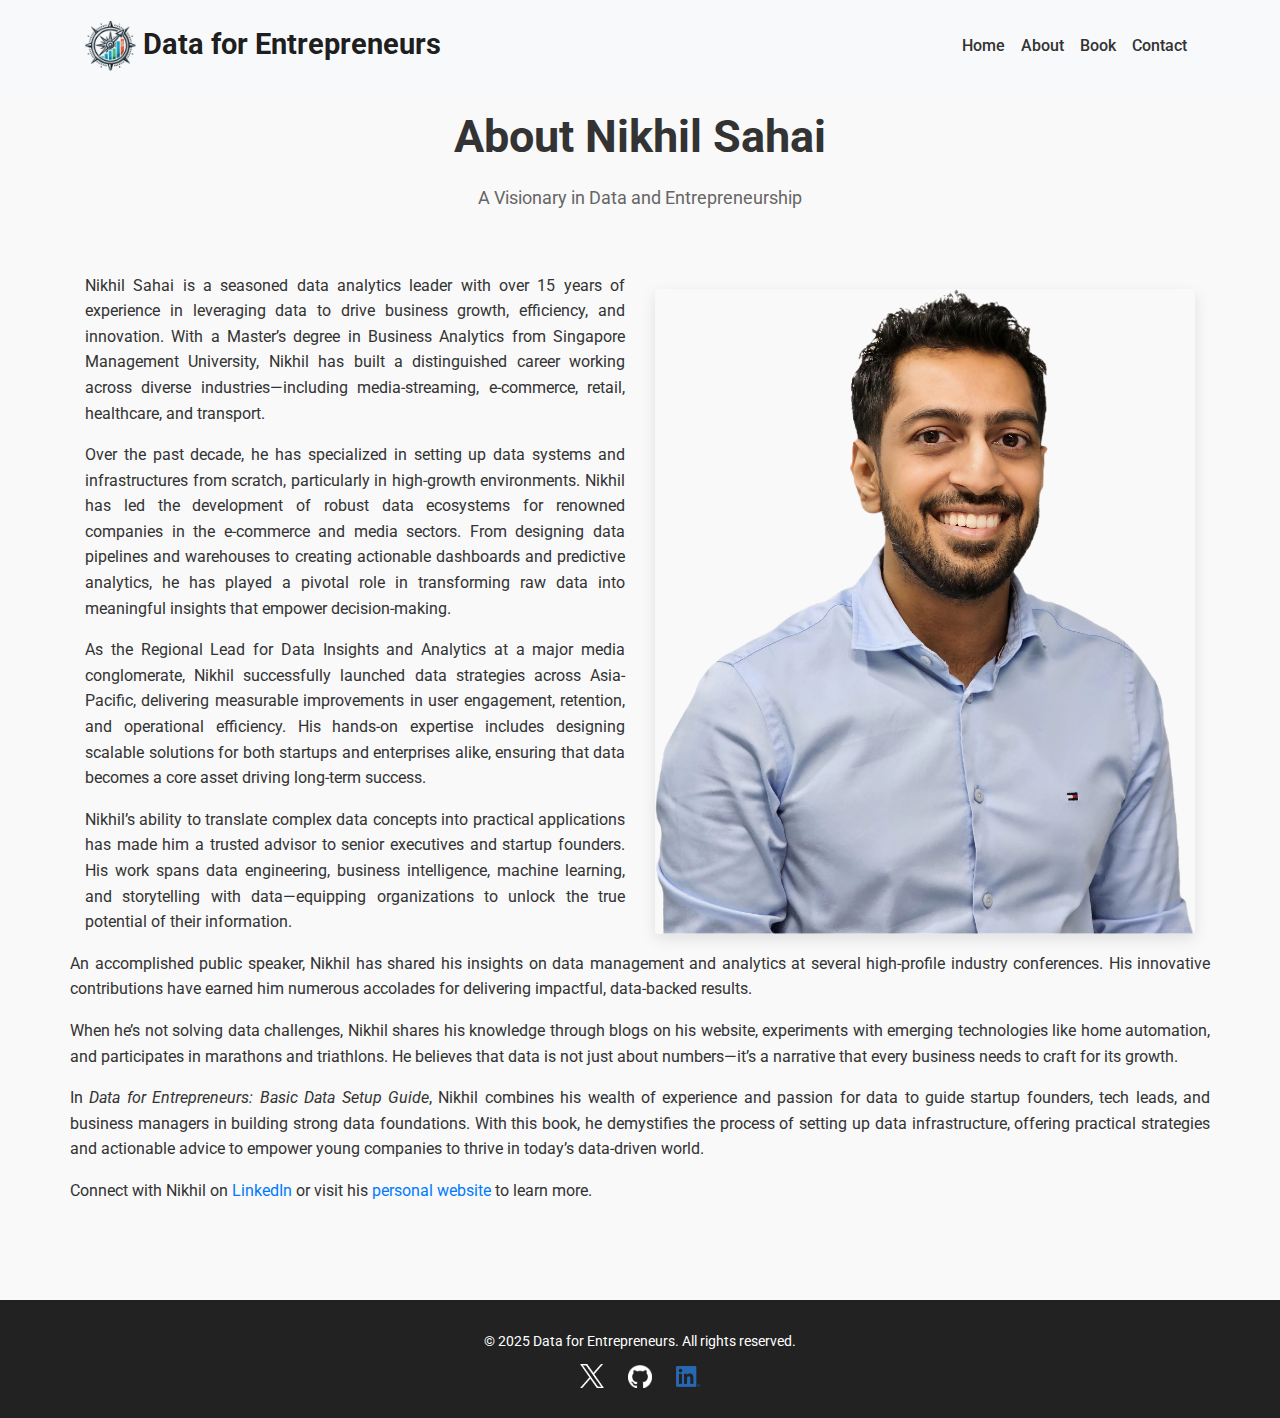
<file: about.html>
<!DOCTYPE html>
<html lang="en">
<head>
  <meta charset="UTF-8">
  <meta name="viewport" content="width=device-width, initial-scale=1.0">
  <title>About - Data for Entrepreneurs</title>
  <!-- Google Fonts -->
  <link href="https://fonts.googleapis.com/css?family=Roboto:400,500,700&display=swap" rel="stylesheet">
  <!-- Bootstrap CSS -->
  <link rel="stylesheet" href="https://stackpath.bootstrapcdn.com/bootstrap/4.5.2/css/bootstrap.min.css">
  <!-- Custom CSS -->
  <link rel="stylesheet" href="assets/css/style.css">
  <!-- Favicon -->
  <link rel="icon" type="image/png" sizes="16x16" href="assets/images/icon/favicon.png">
  <link rel="icon" type="image/png" sizes="32x32" href="assets/images/icon/web-app-manifest-192x192.png">
  <link rel="icon" type="image/png" sizes="48x48" href="assets/images/icon/web-app-manifest-512x512.png">
</head>
<body>
  <!-- Navigation -->
  <nav id="navbar" class="navbar navbar-expand-lg navbar-light bg-light">
    <div class="container">
      <a class="navbar-brand" href="index.html"><img src="assets/images/d4e_logo.png" alt="Data for Entrepreneurs Logo" style="height: 50px;">
      Data for Entrepreneurs</a>
      <button class="navbar-toggler" type="button" data-toggle="collapse" data-target="#navbarNav"
              aria-controls="navbarNav" aria-expanded="false" aria-label="Toggle navigation">
              <span class="navbar-toggler-icon"></span>
      </button>
      <div class="collapse navbar-collapse justify-content-end" id="navbarNav">
        <ul class="navbar-nav">
          <li class="nav-item"><a class="nav-link" href="index.html">Home</a></li>
          <li class="nav-item active"><a class="nav-link" href="#">About</a></li>
          <li class="nav-item"><a class="nav-link" href="book.html">Book</a></li>
          <li class="nav-item"><a class="nav-link" href="contact.html">Contact</a></li>
        </ul>
      </div>
    </div>
  </nav>
  
  <!-- About Content -->
  <section class="about-section">
    <div class="container">
      <div class="section-header">
        <h2>About Nikhil Sahai</h2>
        <p>A Visionary in Data and Entrepreneurship</p>
      </div>
      <div class="row align-items-center">
        <div class="col-md-6">
          <p style="text-align: justify;">
            Nikhil Sahai is a seasoned data analytics leader with over 15 years of experience in leveraging data to drive business growth, efficiency, and innovation. With a Master’s degree in Business Analytics from Singapore Management University, Nikhil has built a distinguished career working across diverse industries—including media-streaming, e-commerce, retail, healthcare, and transport.
          </p>
          <p style="text-align: justify;">
            Over the past decade, he has specialized in setting up data systems and infrastructures from scratch, particularly in high-growth environments. Nikhil has led the development of robust data ecosystems for renowned companies in the e-commerce and media sectors. From designing data pipelines and warehouses to creating actionable dashboards and predictive analytics, he has played a pivotal role in transforming raw data into meaningful insights that empower decision-making.
          </p>
          <p style="text-align: justify;">
            As the Regional Lead for Data Insights and Analytics at a major media conglomerate, Nikhil successfully launched data strategies across Asia-Pacific, delivering measurable improvements in user engagement, retention, and operational efficiency. His hands-on expertise includes designing scalable solutions for both startups and enterprises alike, ensuring that data becomes a core asset driving long-term success.
          </p>
          <p style="text-align: justify;">
            Nikhil’s ability to translate complex data concepts into practical applications has made him a trusted advisor to senior executives and startup founders. His work spans data engineering, business intelligence, machine learning, and storytelling with data—equipping organizations to unlock the true potential of their information.
          </p>
        </div>
        
        <div class="col-md-6">
          <img src="assets/images/nik.png" alt="Nikhil Sahai" class="img-fluid rounded">
        </div>
        
        <p style="text-align: justify;">
          An accomplished public speaker, Nikhil has shared his insights on data management and analytics at several high-profile industry conferences. His innovative contributions have earned him numerous accolades for delivering impactful, data-backed results.
        </p>
        <p style="text-align: justify;">
          When he’s not solving data challenges, Nikhil shares his knowledge through blogs on his website, experiments with emerging technologies like home automation, and participates in marathons and triathlons. He believes that data is not just about numbers—it’s a narrative that every business needs to craft for its growth.
        </p>
        <p style="text-align: justify;">
          In <em>Data for Entrepreneurs: Basic Data Setup Guide</em>, Nikhil combines his wealth of experience and passion for data to guide startup founders, tech leads, and business managers in building strong data foundations. With this book, he demystifies the process of setting up data infrastructure, offering practical strategies and actionable advice to empower young companies to thrive in today’s data-driven world.
        </p>
        <p style="text-align: justify;">
          Connect with Nikhil on <a href="https://www.linkedin.com/in/nikhilsahai/" target="_blank">LinkedIn</a> or visit his <a href="http://www.nikhilsahai.com" target="_blank">personal website</a> to learn more.
        </p>
      </div>
    </div>
  </section>
  
  <!-- Footer -->
  <footer>
    <div class="container">
      <p>&copy; 2025 Data for Entrepreneurs. All rights reserved.</p>
      <div class="social-links">
        <a href="https://x.com/dataforeps" target="_blank" rel="noopener noreferrer">
          <img src="assets/images/x-logo-white.png" alt="X" class="social-icon">
        </a>
        <a href="https://github.com/dataforentrepreneurs" target="_blank" rel="noopener noreferrer">
          <img src="assets/images/github-mark-white.png" alt="GitHub" class="social-icon">
        </a>
        <a href="https://www.linkedin.com/company/data-for-entrepreneurs" target="_blank" rel="noopener noreferrer">
          <img src="assets/images/LI-In-Bug.png" alt="LinkedIn" class="social-icon">
        </a>
      </div>
    </div>
  </footer>
  
  <!-- Custom JavaScript -->
  <script src="assets/js/script.js"></script>
  <!-- Bootstrap and jQuery Scripts -->
  <script src="https://code.jquery.com/jquery-3.5.1.slim.min.js"></script>
  <script src="https://cdn.jsdelivr.net/npm/bootstrap@4.5.2/dist/js/bootstrap.bundle.min.js"></script>
</body>
</html>
</file>
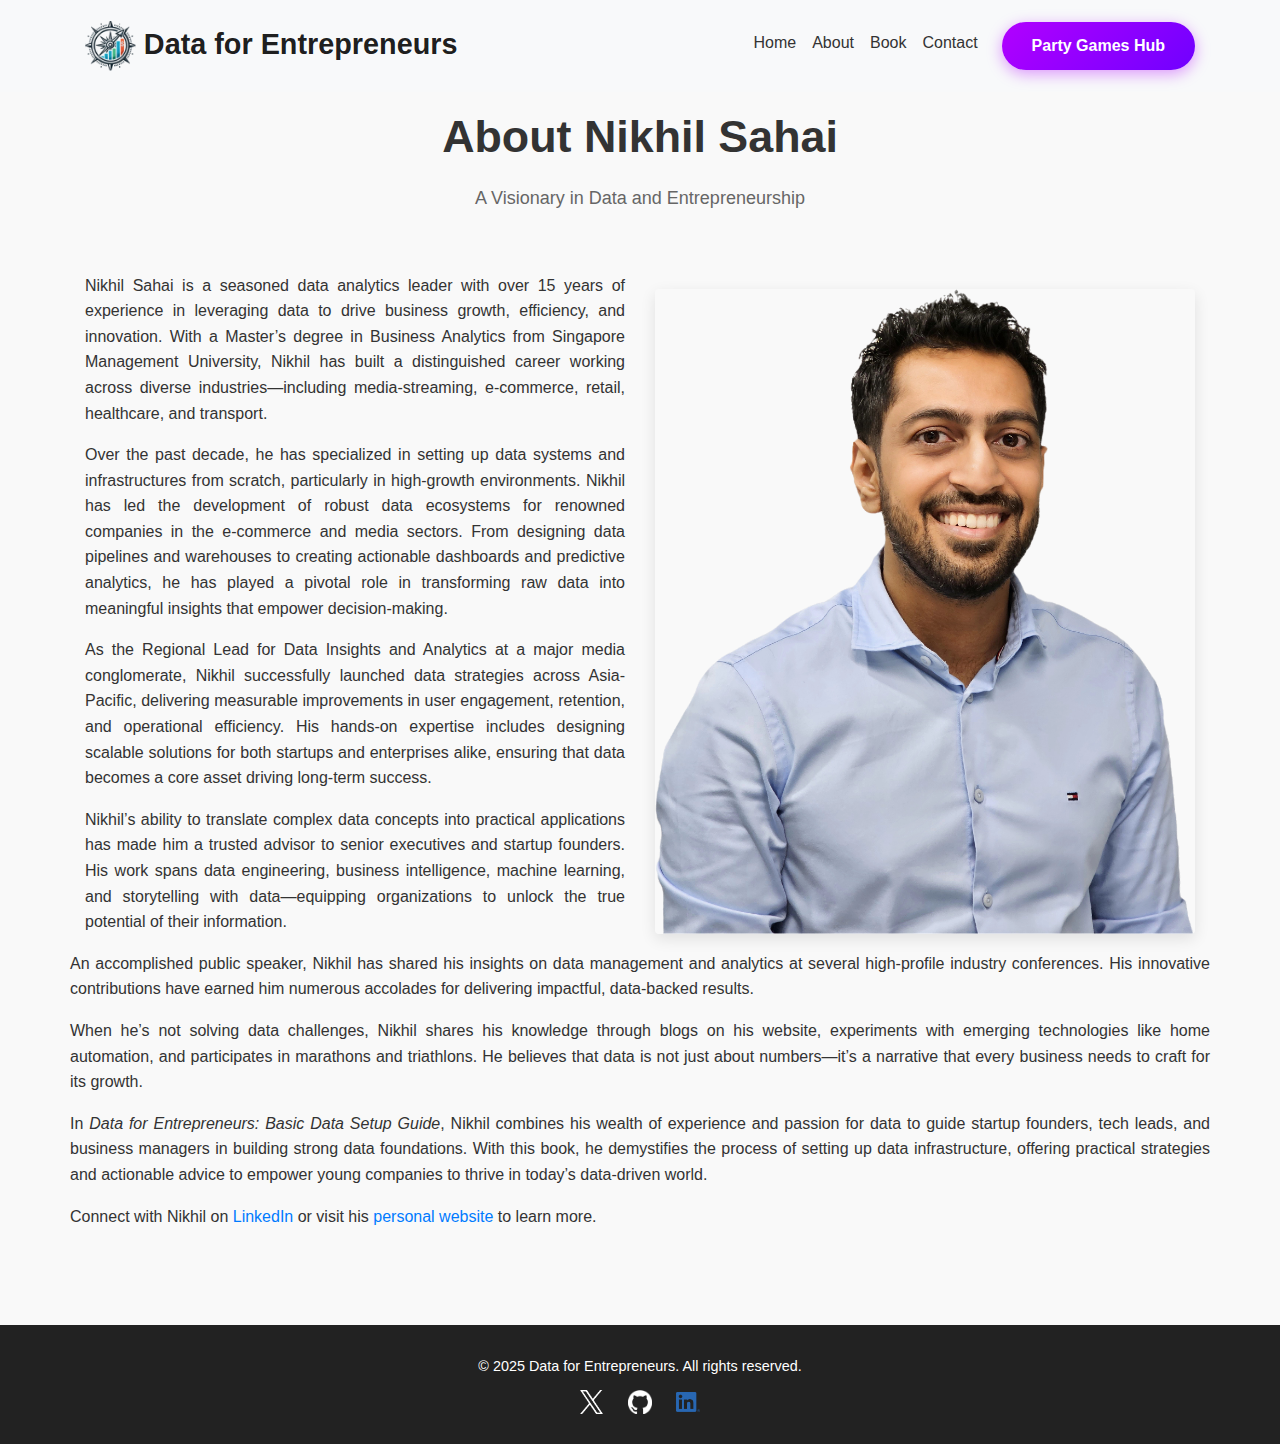
<file: about_nikhil.html>
<!DOCTYPE html>
<html lang="en">
<head>

  <!-- Google tag (gtag.js) -->
  <script async src="https://www.googletagmanager.com/gtag/js?id=G-X4DDFJ95FQ"></script>
  <script>
    window.dataLayer = window.dataLayer || [];
    function gtag(){dataLayer.push(arguments);}
    gtag('js', new Date());
  
    gtag('config', 'G-X4DDFJ95FQ');
  </script>

  <meta charset="UTF-8">
  <meta name="viewport" content="width=device-width, initial-scale=1.0">
  <title>About - Data for Entrepreneurs</title>
  <!-- Google Fonts -->
  <link href="https://fonts.googleapis.com/css2?family=Inter:wght@300;400;500;600;700;800&display=swap" rel="stylesheet">
  <!-- Bootstrap CSS -->
  <link rel="stylesheet" href="https://stackpath.bootstrapcdn.com/bootstrap/4.5.2/css/bootstrap.min.css">
  <!-- Custom CSS -->
  <link rel="stylesheet" href="assets/css/style.css">
  <!-- Favicon -->
  <link rel="icon" type="image/png" sizes="16x16" href="assets/images/icon/favicon.png">
  <link rel="icon" type="image/png" sizes="32x32" href="assets/images/icon/web-app-manifest-192x192.png">
  <link rel="icon" type="image/png" sizes="48x48" href="assets/images/icon/web-app-manifest-512x512.png">
</head>
<body>
  <!-- Navigation -->
  <nav id="navbar" class="navbar navbar-expand-lg navbar-light bg-light">
    <div class="container">
      <a class="navbar-brand" href="index.html"><img src="assets/images/d4e_logo.png" alt="Data for Entrepreneurs Logo" style="height: 50px;">
      Data for Entrepreneurs</a>
      <button class="navbar-toggler" type="button" data-toggle="collapse" data-target="#navbarNav"
              aria-controls="navbarNav" aria-expanded="false" aria-label="Toggle navigation">
              <span class="navbar-toggler-icon"></span>
      </button>
      <div class="collapse navbar-collapse justify-content-end" id="navbarNav">
        <ul class="navbar-nav">
          <li class="nav-item"><a class="nav-link" href="index.html">Home</a></li>
          <li class="nav-item active"><a class="nav-link" href="#">About</a></li>
          <li class="nav-item"><a class="nav-link" href="book.html">Book</a></li>
          <li class="nav-item"><a class="nav-link" href="contact.html">Contact</a></li>
           <li class="nav-item ml-lg-3 mt-2 mt-lg-0">
             <a class="btn btn-primary" href="https://play.d4e.ai" style="background: linear-gradient(135deg, #B200FF, #7000FF); border: none; font-weight: 600; box-shadow: 0 4px 15px rgba(178, 0, 255, 0.4);">
               <i class="fas fa-gamepad"></i> Party Games Hub
             </a>
           </li>
        </ul>
      </div>
    </div>
  </nav>
  
  <!-- About Content -->
  <section class="about-section">
    <div class="container">
      <div class="section-header">
        <h2>About Nikhil Sahai</h2>
        <p>A Visionary in Data and Entrepreneurship</p>
      </div>
      <div class="row align-items-center">
        <div class="col-md-6">
          <p style="text-align: justify;">
            Nikhil Sahai is a seasoned data analytics leader with over 15 years of experience in leveraging data to drive business growth, efficiency, and innovation. With a Master’s degree in Business Analytics from Singapore Management University, Nikhil has built a distinguished career working across diverse industries—including media-streaming, e-commerce, retail, healthcare, and transport.
          </p>
          <p style="text-align: justify;">
            Over the past decade, he has specialized in setting up data systems and infrastructures from scratch, particularly in high-growth environments. Nikhil has led the development of robust data ecosystems for renowned companies in the e-commerce and media sectors. From designing data pipelines and warehouses to creating actionable dashboards and predictive analytics, he has played a pivotal role in transforming raw data into meaningful insights that empower decision-making.
          </p>
          <p style="text-align: justify;">
            As the Regional Lead for Data Insights and Analytics at a major media conglomerate, Nikhil successfully launched data strategies across Asia-Pacific, delivering measurable improvements in user engagement, retention, and operational efficiency. His hands-on expertise includes designing scalable solutions for both startups and enterprises alike, ensuring that data becomes a core asset driving long-term success.
          </p>
          <p style="text-align: justify;">
            Nikhil’s ability to translate complex data concepts into practical applications has made him a trusted advisor to senior executives and startup founders. His work spans data engineering, business intelligence, machine learning, and storytelling with data—equipping organizations to unlock the true potential of their information.
          </p>
        </div>
        
        <div class="col-md-6">
          <img src="assets/images/nik.png" alt="Nikhil Sahai" class="img-fluid rounded">
        </div>
        
        <p style="text-align: justify;">
          An accomplished public speaker, Nikhil has shared his insights on data management and analytics at several high-profile industry conferences. His innovative contributions have earned him numerous accolades for delivering impactful, data-backed results.
        </p>
        <p style="text-align: justify;">
          When he’s not solving data challenges, Nikhil shares his knowledge through blogs on his website, experiments with emerging technologies like home automation, and participates in marathons and triathlons. He believes that data is not just about numbers—it’s a narrative that every business needs to craft for its growth.
        </p>
        <p style="text-align: justify;">
          In <em>Data for Entrepreneurs: Basic Data Setup Guide</em>, Nikhil combines his wealth of experience and passion for data to guide startup founders, tech leads, and business managers in building strong data foundations. With this book, he demystifies the process of setting up data infrastructure, offering practical strategies and actionable advice to empower young companies to thrive in today’s data-driven world.
        </p>
        <p style="text-align: justify;">
          Connect with Nikhil on <a href="https://www.linkedin.com/in/nikhilsahai/" target="_blank">LinkedIn</a> or visit his <a href="http://www.nikhilsahai.com" target="_blank">personal website</a> to learn more.
        </p>
      </div>
    </div>
  </section>
  
  <!-- Footer -->
  <footer>
    <div class="container">
      <p>&copy; 2025 Data for Entrepreneurs. All rights reserved.</p>
      <div class="social-links">
        <a href="https://x.com/dataforeps" target="_blank" rel="noopener noreferrer">
          <img src="assets/images/x-logo-white.png" alt="X" class="social-icon">
        </a>
        <a href="https://github.com/dataforentrepreneurs" target="_blank" rel="noopener noreferrer">
          <img src="assets/images/github-mark-white.png" alt="GitHub" class="social-icon">
        </a>
        <a href="https://www.linkedin.com/company/data-for-entrepreneurs" target="_blank" rel="noopener noreferrer">
          <img src="assets/images/LI-In-Bug.png" alt="LinkedIn" class="social-icon">
        </a>
      </div>
    </div>
  </footer>
  
  <!-- Custom JavaScript -->
  <script src="assets/js/script.js"></script>
  <!-- Bootstrap and jQuery Scripts -->
  <script src="https://code.jquery.com/jquery-3.5.1.slim.min.js"></script>
  <script src="https://cdn.jsdelivr.net/npm/bootstrap@4.5.2/dist/js/bootstrap.bundle.min.js"></script>
</body>
</html>
</file>
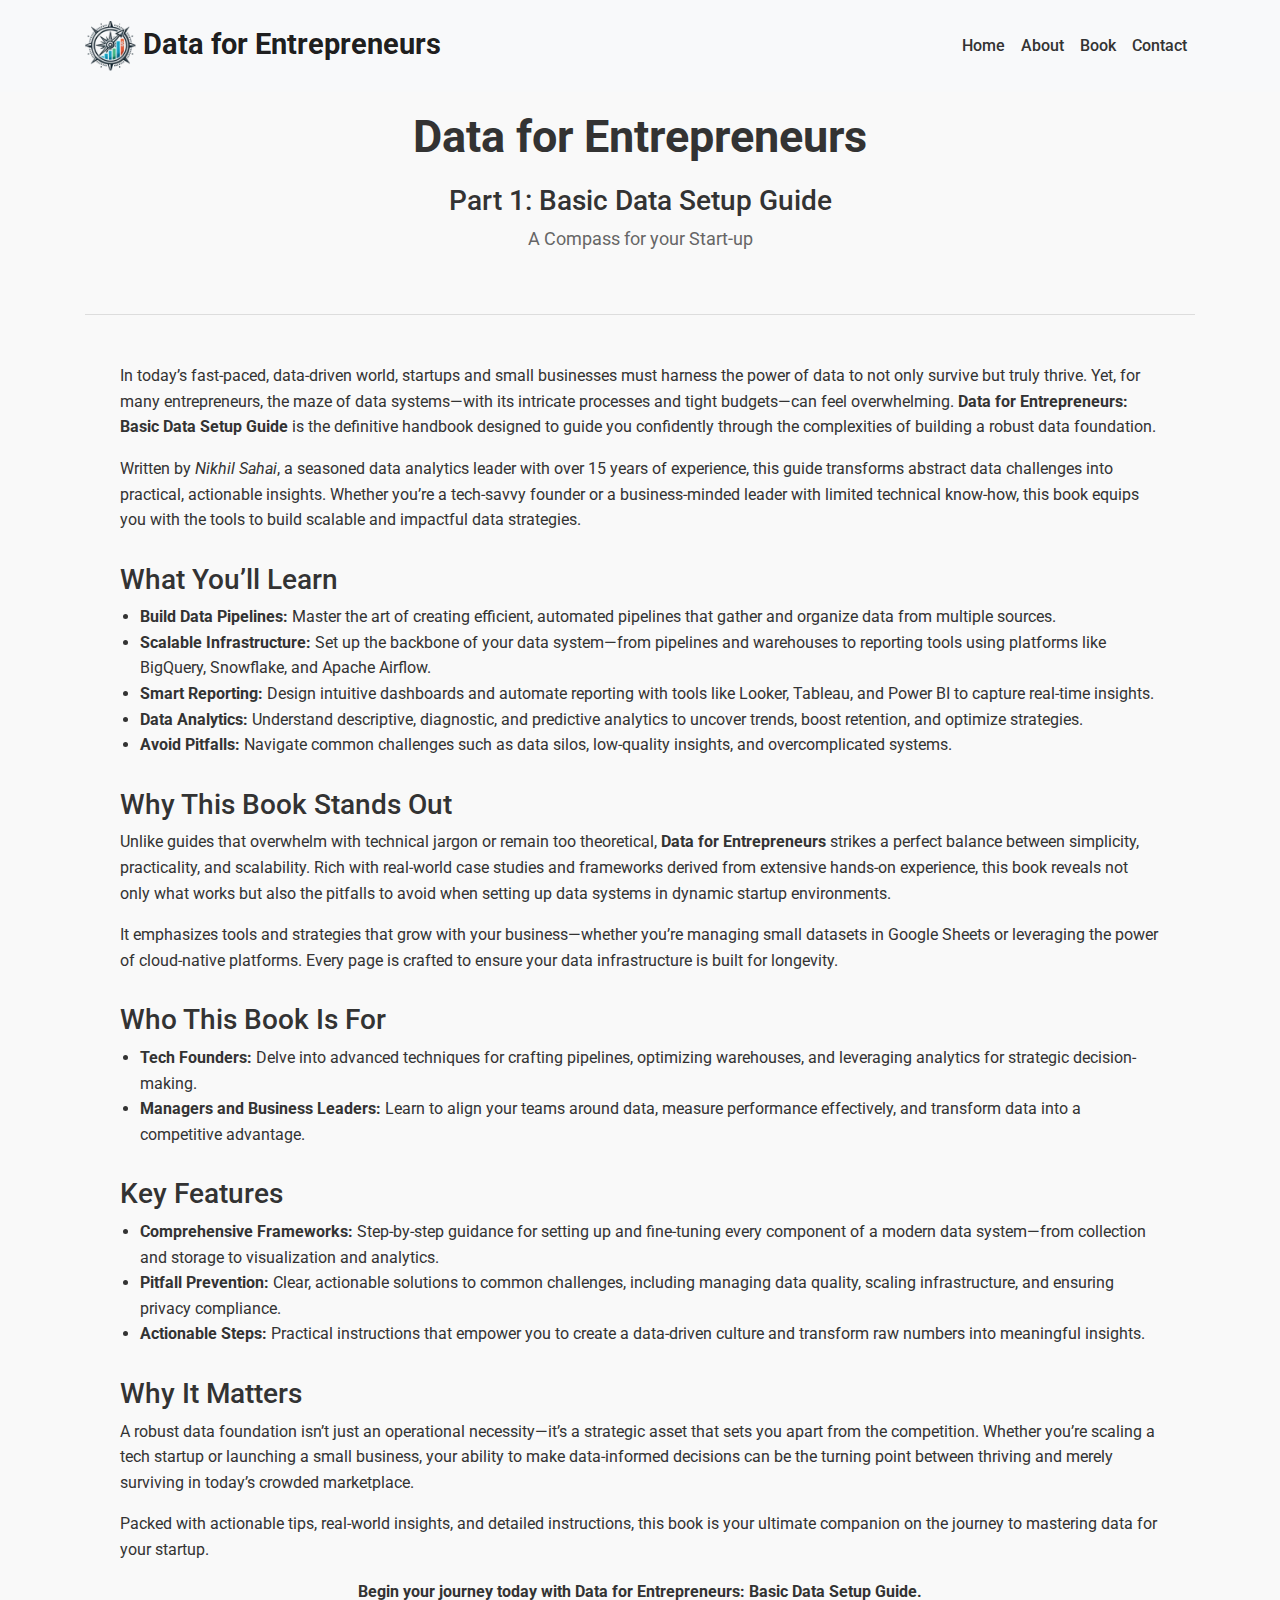
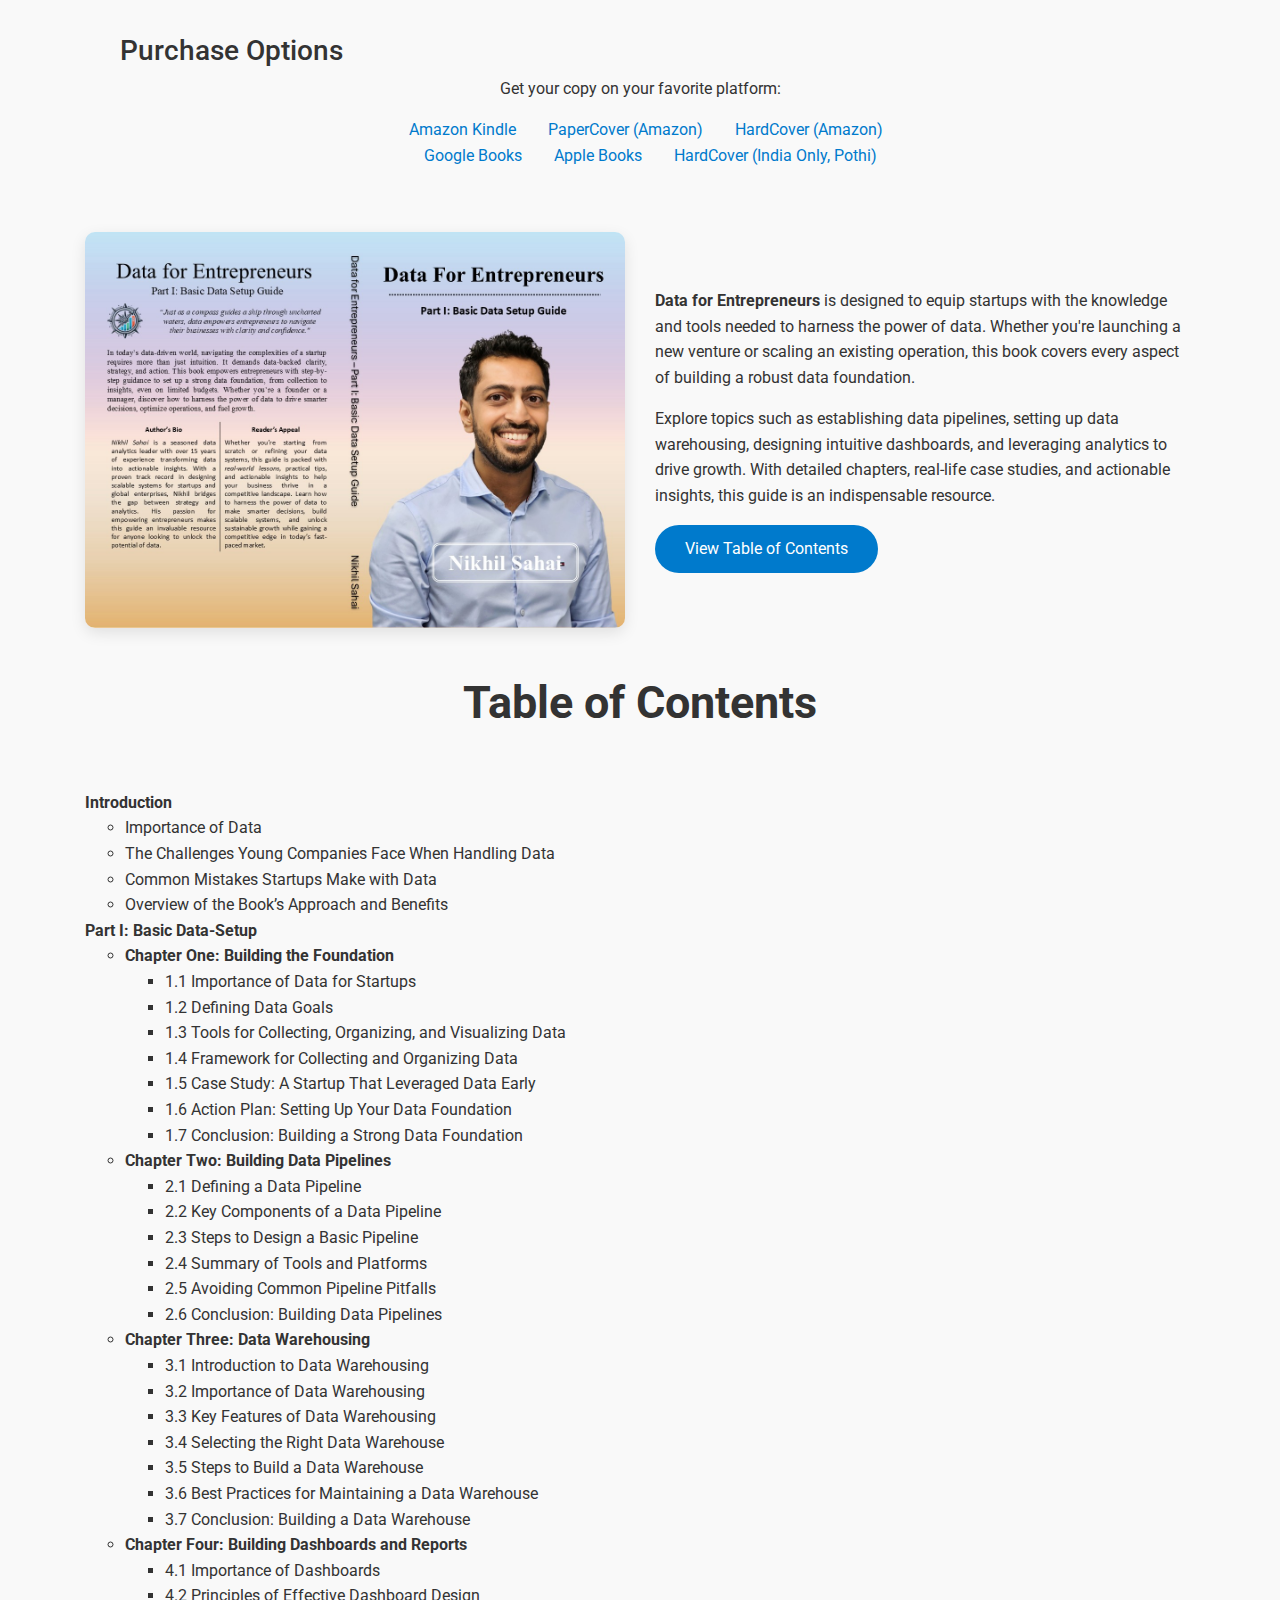
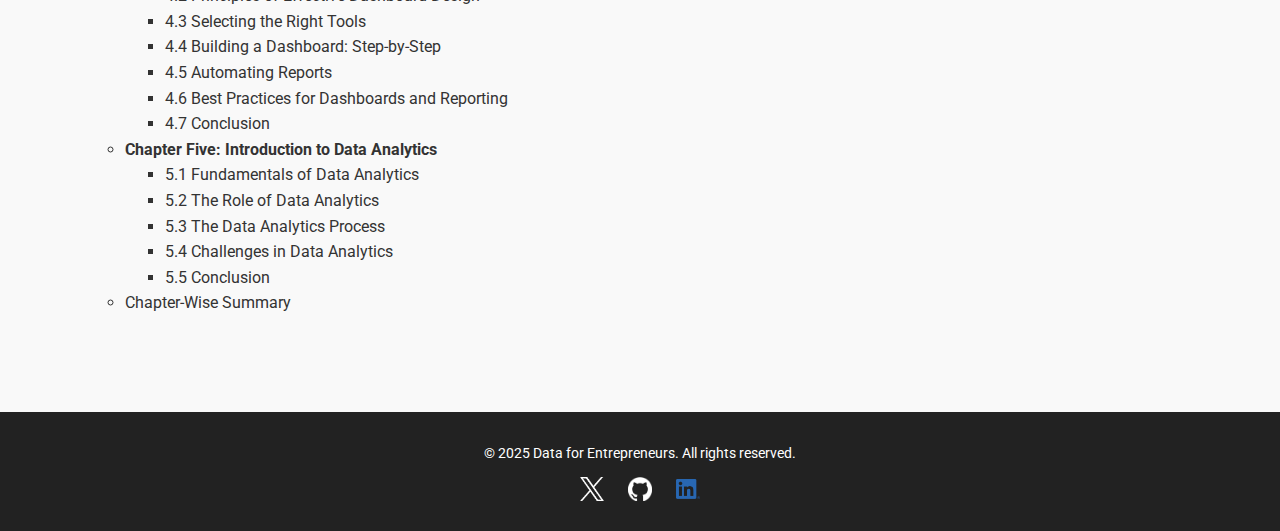
<file: book.html>
<!DOCTYPE html>
<html lang="en">
<head>
  <meta charset="UTF-8">
  <meta name="viewport" content="width=device-width, initial-scale=1.0">
  <title>Book - Data for Entrepreneurs</title>
  <!-- Google Fonts -->
  <link href="https://fonts.googleapis.com/css?family=Roboto:400,500,700&display=swap" rel="stylesheet">
  <!-- Bootstrap CSS -->
  <link rel="stylesheet" href="https://stackpath.bootstrapcdn.com/bootstrap/4.5.2/css/bootstrap.min.css">
  <!-- Custom CSS -->
  <link rel="stylesheet" href="assets/css/style.css">
  <!-- Favicon -->
  <link rel="shortcut icon" href="assets/images/icon/favicon.ico" type="image/x-icon">
</head>
<body>
  <!-- Navigation -->
  <nav id="navbar" class="navbar navbar-expand-lg navbar-light bg-light">
    <div class="container">
      <a class="navbar-brand" href="index.html"><img src="assets/images/d4e_logo.png" alt="Data for Entrepreneurs Logo" style="height: 50px;">
      Data for Entrepreneurs</a>
      <button class="navbar-toggler" type="button" data-toggle="collapse" data-target="#navbarNav"
              aria-controls="navbarNav" aria-expanded="false" aria-label="Toggle navigation">
              <span class="navbar-toggler-icon"></span>
      </button>
      <div class="collapse navbar-collapse justify-content-end" id="navbarNav">
        <ul class="navbar-nav">
          <li class="nav-item"><a class="nav-link" href="index.html">Home</a></li>
          <li class="nav-item"><a class="nav-link" href="about.html">About</a></li>
          <li class="nav-item active"><a class="nav-link" href="#">Book</a></li>
          <li class="nav-item"><a class="nav-link" href="contact.html">Contact</a></li>
        </ul>
      </div>
    </div>
  </nav>

 

  
  <!-- Book Content -->
  <section class="book-section">
    <div class="container">
      <div class="section-header">
        <h2>Data for Entrepreneurs</h2>
        <h3>Part 1: Basic Data Setup Guide</h3>
        <p>A Compass for your Start-up</p>
      </div>

      <!-- Book Details -->
      <section id="book-details" class="py-5">
      <div class="container">
        <p>
          In today’s fast-paced, data-driven world, startups and small businesses must harness the power of data to not only survive but truly thrive. Yet, for many entrepreneurs, the maze of data systems—with its intricate processes and tight budgets—can feel overwhelming. <strong>Data for Entrepreneurs: Basic Data Setup Guide</strong> is the definitive handbook designed to guide you confidently through the complexities of building a robust data foundation.
        </p>
        <p>
          Written by <em>Nikhil Sahai</em>, a seasoned data analytics leader with over 15 years of experience, this guide transforms abstract data challenges into practical, actionable insights. Whether you’re a tech-savvy founder or a business-minded leader with limited technical know-how, this book equips you with the tools to build scalable and impactful data strategies.
        </p>
        
        <h3>What You’ll Learn</h3>
        <ul>
          <li><strong>Build Data Pipelines:</strong> Master the art of creating efficient, automated pipelines that gather and organize data from multiple sources.</li>
          <li><strong>Scalable Infrastructure:</strong> Set up the backbone of your data system—from pipelines and warehouses to reporting tools using platforms like BigQuery, Snowflake, and Apache Airflow.</li>
          <li><strong>Smart Reporting:</strong> Design intuitive dashboards and automate reporting with tools like Looker, Tableau, and Power BI to capture real-time insights.</li>
          <li><strong>Data Analytics:</strong> Understand descriptive, diagnostic, and predictive analytics to uncover trends, boost retention, and optimize strategies.</li>
          <li><strong>Avoid Pitfalls:</strong> Navigate common challenges such as data silos, low-quality insights, and overcomplicated systems.</li>
        </ul>
        
        <h3>Why This Book Stands Out</h3>
        <p>
          Unlike guides that overwhelm with technical jargon or remain too theoretical, <strong>Data for Entrepreneurs</strong> strikes a perfect balance between simplicity, practicality, and scalability. Rich with real-world case studies and frameworks derived from extensive hands-on experience, this book reveals not only what works but also the pitfalls to avoid when setting up data systems in dynamic startup environments.
        </p>
        <p>
          It emphasizes tools and strategies that grow with your business—whether you’re managing small datasets in Google Sheets or leveraging the power of cloud-native platforms. Every page is crafted to ensure your data infrastructure is built for longevity.
        </p>
        
        <h3>Who This Book Is For</h3>
        <ul>
          <li><strong>Tech Founders:</strong> Delve into advanced techniques for crafting pipelines, optimizing warehouses, and leveraging analytics for strategic decision-making.</li>
          <li><strong>Managers and Business Leaders:</strong> Learn to align your teams around data, measure performance effectively, and transform data into a competitive advantage.</li>
        </ul>
        
        <h3>Key Features</h3>
        <ul>
          <li><strong>Comprehensive Frameworks:</strong> Step-by-step guidance for setting up and fine-tuning every component of a modern data system—from collection and storage to visualization and analytics.</li>
          <li><strong>Pitfall Prevention:</strong> Clear, actionable solutions to common challenges, including managing data quality, scaling infrastructure, and ensuring privacy compliance.</li>
          <li><strong>Actionable Steps:</strong> Practical instructions that empower you to create a data-driven culture and transform raw numbers into meaningful insights.</li>
        </ul>
        
        <h3>Why It Matters</h3>
        <p>
          A robust data foundation isn’t just an operational necessity—it’s a strategic asset that sets you apart from the competition. Whether you’re scaling a tech startup or launching a small business, your ability to make data-informed decisions can be the turning point between thriving and merely surviving in today’s crowded marketplace.
        </p>
        <p>
          Packed with actionable tips, real-world insights, and detailed instructions, this book is your ultimate companion on the journey to mastering data for your startup.
        </p>
        <p class="text-center">
          <strong>Begin your journey today with Data for Entrepreneurs: Basic Data Setup Guide.</strong>
        </p>
        
        <h3>Purchase Options</h3>
        <p class="text-center">
          Get your copy on your favorite platform:
        </p>
        <ul class="list-inline text-center">
          <li class="list-inline-item">
            <a href="https://a.co/d/gCwuHPW" target="_blank" rel="noopener noreferrer">
              Amazon Kindle
            </a>
          </li>
          <li class="list-inline-item">
            <a href="https://a.co/d/0bv4Z9y" target="_blank" rel="noopener noreferrer">
              PaperCover (Amazon)
            </a>
          </li>
          <li class="list-inline-item">
            <a href="https://a.co/d/aSnbeEl" target="_blank" rel="noopener noreferrer">
              HardCover (Amazon)
            </a>
          </li>
          <br>
          <li class="list-inline-item">
            <a href="https://books.google.com.sg/books?id=gwFAEQAAQBAJ" target="_blank" rel="noopener noreferrer">
              Google Books
            </a>
          </li>
          <li class="list-inline-item">
            <a href="https://books.apple.com/us/book/data-for-entrepreneurs-part-i-basic-data-setup-guide/id6740886315" target="_blank" rel="noopener noreferrer">
              Apple Books
            </a>
          </li>
          <li class="list-inline-item">
            <a href="https://store.pothi.com/book/nikhil-sahai-data-entrepreneurs-part-1-basic-data-setup-guide/" target="_blank" rel="noopener noreferrer">
              HardCover (India Only, Pothi)
            </a>
          </li>
        </ul>
      </div>
      </section>
      <div class="row align-items-center">
        <div class="col-md-6">
          <img src="assets/images/book-cover.jpg" alt="Data for Entrepreneurs Book Cover" class="book-img">
        </div>
        <div class="col-md-6">
          <p>
            <strong>Data for Entrepreneurs</strong> is designed to equip startups with the knowledge and tools needed to harness the power of data. Whether you're launching a new venture or scaling an existing operation, this book covers every aspect of building a robust data foundation.
          </p>
          <p>
            Explore topics such as establishing data pipelines, setting up data warehousing, designing intuitive dashboards, and leveraging analytics to drive growth. With detailed chapters, real-life case studies, and actionable insights, this guide is an indispensable resource.
          </p>
          <a href="#toc" class="btn btn-primary">View Table of Contents</a>
        </div>
      </div>
      
      <!-- Table of Contents -->
      <div id="toc" class="mt-5">
        <div class="section-header">
          <h2>Table of Contents</h2>
        </div>
        <ul class="list-unstyled">
          <li><strong>Introduction</strong>
            <ul>
              <li>Importance of Data</li>
              <li>The Challenges Young Companies Face When Handling Data</li>
              <li>Common Mistakes Startups Make with Data</li>
              <li>Overview of the Book’s Approach and Benefits</li>
            </ul>
          </li>
          <li><strong>Part I: Basic Data-Setup</strong>
            <ul>
              <li><strong>Chapter One: Building the Foundation</strong>
                <ul>
                  <li>1.1 Importance of Data for Startups</li>
                  <li>1.2 Defining Data Goals</li>
                  <li>1.3 Tools for Collecting, Organizing, and Visualizing Data</li>
                  <li>1.4 Framework for Collecting and Organizing Data</li>
                  <li>1.5 Case Study: A Startup That Leveraged Data Early</li>
                  <li>1.6 Action Plan: Setting Up Your Data Foundation</li>
                  <li>1.7 Conclusion: Building a Strong Data Foundation</li>
                </ul>
              </li>
              <li><strong>Chapter Two: Building Data Pipelines</strong>
                <ul>
                  <li>2.1 Defining a Data Pipeline</li>
                  <li>2.2 Key Components of a Data Pipeline</li>
                  <li>2.3 Steps to Design a Basic Pipeline</li>
                  <li>2.4 Summary of Tools and Platforms</li>
                  <li>2.5 Avoiding Common Pipeline Pitfalls</li>
                  <li>2.6 Conclusion: Building Data Pipelines</li>
                </ul>
              </li>
              <li><strong>Chapter Three: Data Warehousing</strong>
                <ul>
                  <li>3.1 Introduction to Data Warehousing</li>
                  <li>3.2 Importance of Data Warehousing</li>
                  <li>3.3 Key Features of Data Warehousing</li>
                  <li>3.4 Selecting the Right Data Warehouse</li>
                  <li>3.5 Steps to Build a Data Warehouse</li>
                  <li>3.6 Best Practices for Maintaining a Data Warehouse</li>
                  <li>3.7 Conclusion: Building a Data Warehouse</li>
                </ul>
              </li>
              <li><strong>Chapter Four: Building Dashboards and Reports</strong>
                <ul>
                  <li>4.1 Importance of Dashboards</li>
                  <li>4.2 Principles of Effective Dashboard Design</li>
                  <li>4.3 Selecting the Right Tools</li>
                  <li>4.4 Building a Dashboard: Step-by-Step</li>
                  <li>4.5 Automating Reports</li>
                  <li>4.6 Best Practices for Dashboards and Reporting</li>
                  <li>4.7 Conclusion</li>
                </ul>
              </li>
              <li><strong>Chapter Five: Introduction to Data Analytics</strong>
                <ul>
                  <li>5.1 Fundamentals of Data Analytics</li>
                  <li>5.2 The Role of Data Analytics</li>
                  <li>5.3 The Data Analytics Process</li>
                  <li>5.4 Challenges in Data Analytics</li>
                  <li>5.5 Conclusion</li>
                </ul>
              </li>
              <li>Chapter-Wise Summary</li>
            </ul>
          </li>
        </ul>
      </div>
    </div>
  </section>
  
  <!-- Footer -->
  <footer>
    <div class="container">
      <p>&copy; 2025 Data for Entrepreneurs. All rights reserved.</p>
      <div class="social-links">
        <a href="https://x.com/dataforeps" target="_blank" rel="noopener noreferrer">
          <img src="assets/images/x-logo-white.png" alt="X" class="social-icon">
        </a>
        <a href="https://github.com/dataforentrepreneurs" target="_blank" rel="noopener noreferrer">
          <img src="assets/images/github-mark-white.png" alt="GitHub" class="social-icon">
        </a>
        <a href="https://www.linkedin.com/company/data-for-entrepreneurs" target="_blank" rel="noopener noreferrer">
          <img src="assets/images/LI-In-Bug.png" alt="LinkedIn" class="social-icon">
        </a>
      </div>
    </div>
  </footer>
  
  <!-- Custom JavaScript -->
  <script src="assets/js/script.js"></script>
  <!-- Bootstrap and jQuery Scripts -->
  <script src="https://code.jquery.com/jquery-3.5.1.slim.min.js"></script>
  <script src="https://cdn.jsdelivr.net/npm/bootstrap@4.5.2/dist/js/bootstrap.bundle.min.js"></script>
</body>
</html>
</file>
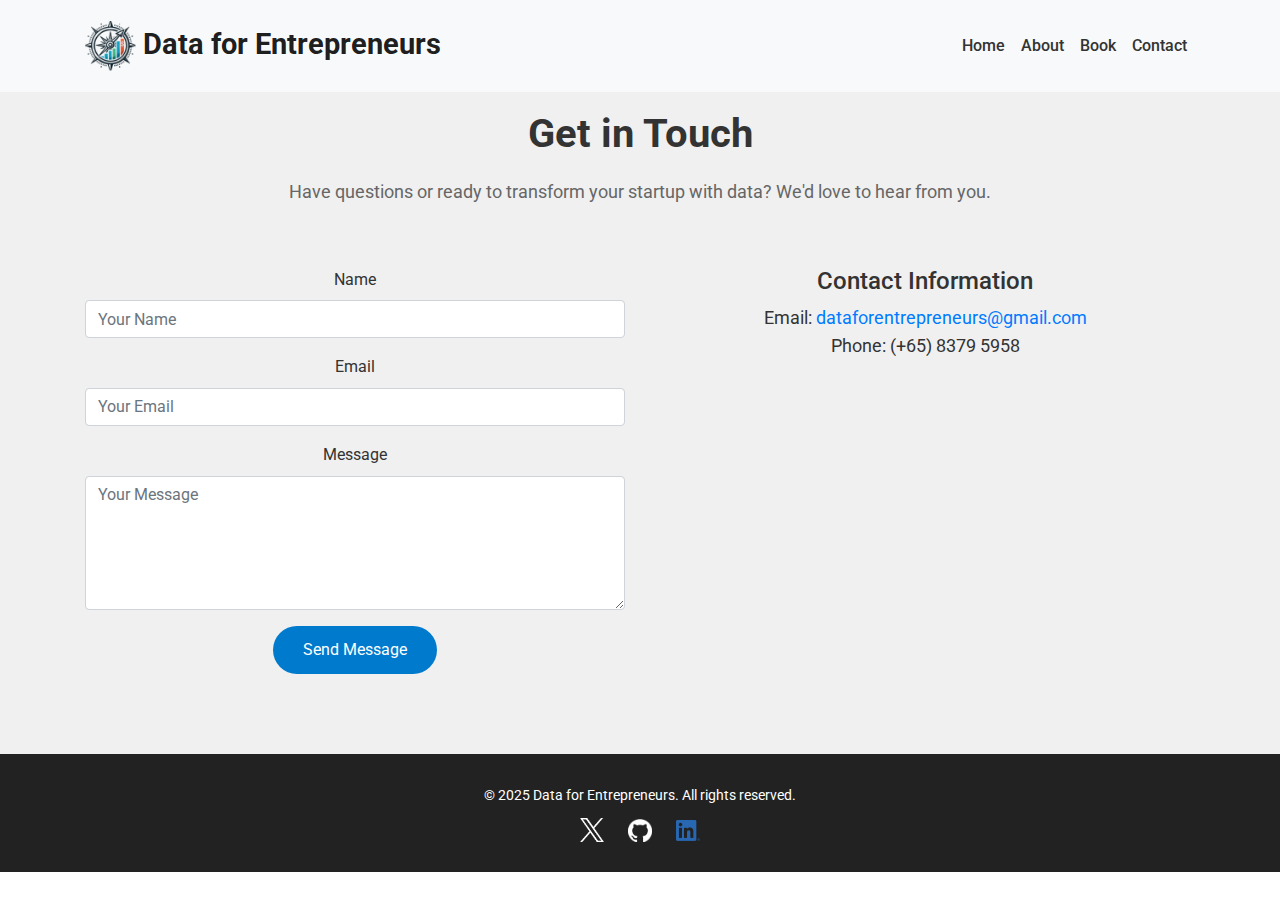
<file: contact.html>
<!DOCTYPE html>
<html lang="en">
<head>
  <meta charset="UTF-8">
  <meta name="viewport" content="width=device-width, initial-scale=1.0">
  <title>Contact - Data for Entrepreneurs</title>
  <!-- Google Fonts -->
  <link href="https://fonts.googleapis.com/css?family=Roboto:400,500,700&display=swap" rel="stylesheet">
  <!-- Bootstrap CSS -->
  <link rel="stylesheet" href="https://stackpath.bootstrapcdn.com/bootstrap/4.5.2/css/bootstrap.min.css">
  <!-- Custom CSS -->
  <link rel="stylesheet" href="assets/css/style.css">
  <!-- Favicon -->
  <link rel="icon" href="assets/images/icon/favicon.ico" type="image/x-icon">
</head>
<body>
  <!-- Navigation -->
  <nav id="navbar" class="navbar navbar-expand-lg navbar-light bg-light">
    <div class="container">
      <a class="navbar-brand" href="index.html"><img src="assets/images/d4e_logo.png" alt="Data for Entrepreneurs Logo" style="height: 50px;">
      Data for Entrepreneurs</a>
      <button class="navbar-toggler" type="button" data-toggle="collapse" data-target="#navbarNav"
              aria-controls="navbarNav" aria-expanded="false" aria-label="Toggle navigation">
              <span class="navbar-toggler-icon"></span>
      </button>
      <div class="collapse navbar-collapse justify-content-end" id="navbarNav">
        <ul class="navbar-nav">
          <li class="nav-item"><a class="nav-link" href="index.html">Home</a></li>
          <li class="nav-item"><a class="nav-link" href="about.html">About</a></li>
          <li class="nav-item"><a class="nav-link" href="book.html">Book</a></li>
          <li class="nav-item active"><a class="nav-link" href="#">Contact</a></li>
        </ul>
      </div>
    </div>
  </nav>
  
  <!-- Contact Content -->
  <section class="contact-section">
    <div class="container">
      <div class="section-header">
        <h2>Get in Touch</h2>
        <p>Have questions or ready to transform your startup with data? We'd love to hear from you.</p>
      </div>
      <div class="row">
        <div class="col-md-6">
          <!-- Contact Form -->
          <form action="https://formspree.io/f/mvgzepkj" method="POST">
            <div class="form-group">
              <label for="name">Name</label>
              <input type="text" class="form-control" id="name" name="name" placeholder="Your Name" required>
            </div>
            <div class="form-group">
              <label for="email">Email</label>
              <input type="email" class="form-control" id="email" name="_replyto" placeholder="Your Email" required>
            </div>
            <div class="form-group">
              <label for="message">Message</label>
              <textarea class="form-control" id="message" name="message" rows="5" placeholder="Your Message" required></textarea>
            </div>
            <button type="submit" class="btn btn-primary">Send Message</button>
          </form>
        </div>
        <div class="col-md-6">
          <!-- Contact Information -->
          <h4>Contact Information</h4>
          <p>
            Email: <a href="mailto:dataforentrepreneurs@gmail.com">dataforentrepreneurs@gmail.com</a><br>
            Phone: (+65) 8379 5958
          </p>
          
        </div>
      </div>
    </div>
  </section>
  
  <!-- Footer -->
  <footer>
    <div class="container">
      <p>&copy; 2025 Data for Entrepreneurs. All rights reserved.</p>
      <div class="social-links">
      
        <!--
        <a href="https://www.linkedin.com/in/nikhilsahai/" target="_blank">Niks_LinkedIn</a>
        <a href="http://www.instagram.com"><img src="https://koble.sg/wp-content/themes/koble/assets/icon-ig.png" alt=""></a></li>
        <a href="https://www.linkedin.com/company/data-for-entrepreneurs"><img src="https://koble.sg/wp-content/themes/koble/assets/icon-fb.png" alt=""></a>
        <a href="https://x.com/dataforeps"><img src="assets/images/x-logo.png" alt=""></a>
        <a href="https://github.com/dataforentrepreneurs/"><img src="https://koble.sg/wp-content/themes/koble/assets/icon-ig.png" alt=""></a> -->

        <a href="https://x.com/dataforeps" target="_blank" rel="noopener noreferrer">
          <img src="assets/images/x-logo-white.png" alt="X" class="social-icon">
        </a>
        <a href="https://github.com/dataforentrepreneurs" target="_blank" rel="noopener noreferrer">
          <img src="assets/images/github-mark-white.png" alt="GitHub" class="social-icon">
        </a>
        <a href="https://www.linkedin.com/company/data-for-entrepreneurs" target="_blank" rel="noopener noreferrer">
          <img src="assets/images/LI-In-Bug.png" alt="LinkedIn" class="social-icon">
        </a>
      
      </div>
    </div>
  </footer>
  
  <!-- Custom JavaScript -->
  <script src="assets/js/script.js"></script>
  <!-- Bootstrap and jQuery Scripts -->
  <script src="https://code.jquery.com/jquery-3.5.1.slim.min.js"></script>
  <script src="https://cdn.jsdelivr.net/npm/bootstrap@4.5.2/dist/js/bootstrap.bundle.min.js"></script>
</body>
</html>
</file>
<file: assets/css/style.css>
body {
  font-family: 'Roboto', sans-serif;
  color: #333;
  margin: 0;
  padding-top: 30px;
  line-height: 1.6;
}

/* Animated Navigation Bar */
#navbar {
  position: fixed;
  top: 0;
  width: 100%;
  z-index: 100;
  transition: top 0.3s ease-in-out;
}

.navbar {
  padding: 1rem;
}

.navbar-brand {
  font-weight: 700;
  font-size: 1.8rem;
}

.nav-link {
  font-weight: 500;
  color: #333 !important;
}

.nav-link:hover {
  color: #007acc !important;
}

/* Hero Section */
.hero {
  background: url('assets/images/hero-bg.jpg') no-repeat center center/cover;
  color: #fff;
  text-align: center;
  padding: 150px 20px;
  position: relative;
  margin-top: 80px; /* Offset for fixed navbar */
}

.hero-overlay {
  position: absolute;
  top: 0; left: 0; right: 0; bottom: 0;
  background: rgba(0, 0, 0, 0.5);
}

.hero-content {
  position: relative;
  z-index: 2;
}

.hero h1 {
  font-size: 3rem;
  font-weight: 700;
  margin-bottom: 20px;
}

.hero p {
  font-size: 1.25rem;
  margin-bottom: 30px;
}

.btn-primary {
  background-color: #007acc;
  border: none;
  padding: 12px 30px;
  font-size: 1rem;
  border-radius: 50px;
  transition: background-color 0.3s ease;
}

.btn-primary:hover {
  background-color: #005fa3;
}

/* Section Headers */
.section-header {
  text-align: center;
  margin-bottom: 60px;
}

.section-header h2 {
  font-size: 2.8rem;
  margin-bottom: 20px;
  font-weight: 700;
}

.section-header p {
  font-size: 1.125rem;
  color: #666;
}

/* About Section */
.about-section {
  padding: 80px 20px;
  background: #f9f9f9;
}

.about-section img {
  max-width: 100%;
  border-radius: 10px;
  box-shadow: 0 5px 15px rgba(0,0,0,0.1);
}

/* Services Section */
.services-section {
  padding: 80px 20px;
}

.service-box {
  background: #fff;
  border: 1px solid #eaeaea;
  padding: 40px 20px;
  margin-bottom: 30px;
  border-radius: 10px;
  text-align: center;
  transition: transform 0.3s ease;
}

.service-box:hover {
  transform: translateY(-5px);
}

.service-box h3 {
  font-size: 1.5rem;
  margin-bottom: 20px;
  font-weight: 700;
}

.service-box p {
  color: #555;
}

/* Book Section */
.book-section {
  padding: 80px 20px;
  background: #f9f9f9;
}

.book-img {
  max-width: 100%;
  border-radius: 10px;
  box-shadow: 0 5px 15px rgba(0,0,0,0.1);
}

#book-details {
  background: #f9f9f9;
  padding: 40px 20px;
  margin-top: 40px;
  border-top: 1px solid #ddd;
}
#book-details h3 {
  margin-top: 30px;
}
#book-details ul {
  list-style: disc;
  padding-left: 20px;
}
.list-inline-item a {
  color: #007acc;
  text-decoration: none;
  margin: 0 10px;
  transition: color 0.3s ease;
}
.list-inline-item a:hover {
  color: #005fa3;
  text-decoration: underline;
}


/* Testimonials Section */
.testimonials-section {
  padding: 80px 20px;
  background: #fff;
}

.testimonial {
  text-align: center;
  padding: 30px;
  margin: 15px;
  border: 1px solid #eaeaea;
  border-radius: 10px;
  background: #f9f9f9;
}

.testimonial p {
  font-style: italic;
  color: #555;
}

.testimonial h5 {
  margin-top: 15px;
  font-weight: 700;
}

/* Contact Section */
.contact-section {
  background: #f0f0f0;
  color: #333;
  padding: 80px 20px;
  text-align: center;
}

.contact-section h2 {
  font-size: 2.5rem;
  margin-bottom: 20px;
}

.contact-section p {
  font-size: 1.125rem;
  margin-bottom: 30px;
}

/* Pulse Animation */
@keyframes pulse {
  0% { transform: scale(1); }
  50% { transform: scale(1.07); }
  100% { transform: scale(1); }
}

.pulse-button {
  animation: pulse 2.5s infinite ease-in-out;
  position: fixed;
  bottom: 20px;
  right: 20px;     /* 🟢 Default to bottom-right */
  left: auto;      /* 🔴 Make sure left is not interfering */
  top: auto;       /* 🔴 Avoid auto-top shifts */
  width: 64px;
  height: 64px;
  background: none;
  border: none;
  border-radius: 50%;
  padding: 0;
  cursor: grab;
  z-index: 99999;
}

.pulse-button:active {
  cursor: grabbing;
}

.pulse-button img {
  width: 100%;
  height: 100%;
  border-radius: 50%;
  box-shadow: 0 0 8px rgba(0, 0, 0, 0.2);
}

/* Footer */
footer {
  background: #222;
  color: #fff;
  text-align: center;
  padding: 30px 20px;
}

footer .container {
  max-width: 1200px;
  margin: 0 auto;
}

footer a {
  color: #007acc;
}

footer p {
  margin: 0 0 10px;
  font-size: 0.9rem;
}

footer .social-links a {
  margin: 0 10px;
  display: inline-block;
}

footer .social-icon {
  width: 24px;
  height: 24px;
  object-fit: contain;
  vertical-align: middle;
  transition: transform 0.3s ease;
}

footer .social-links a:hover .social-icon {
  transform: scale(1.1);
}
</file>
